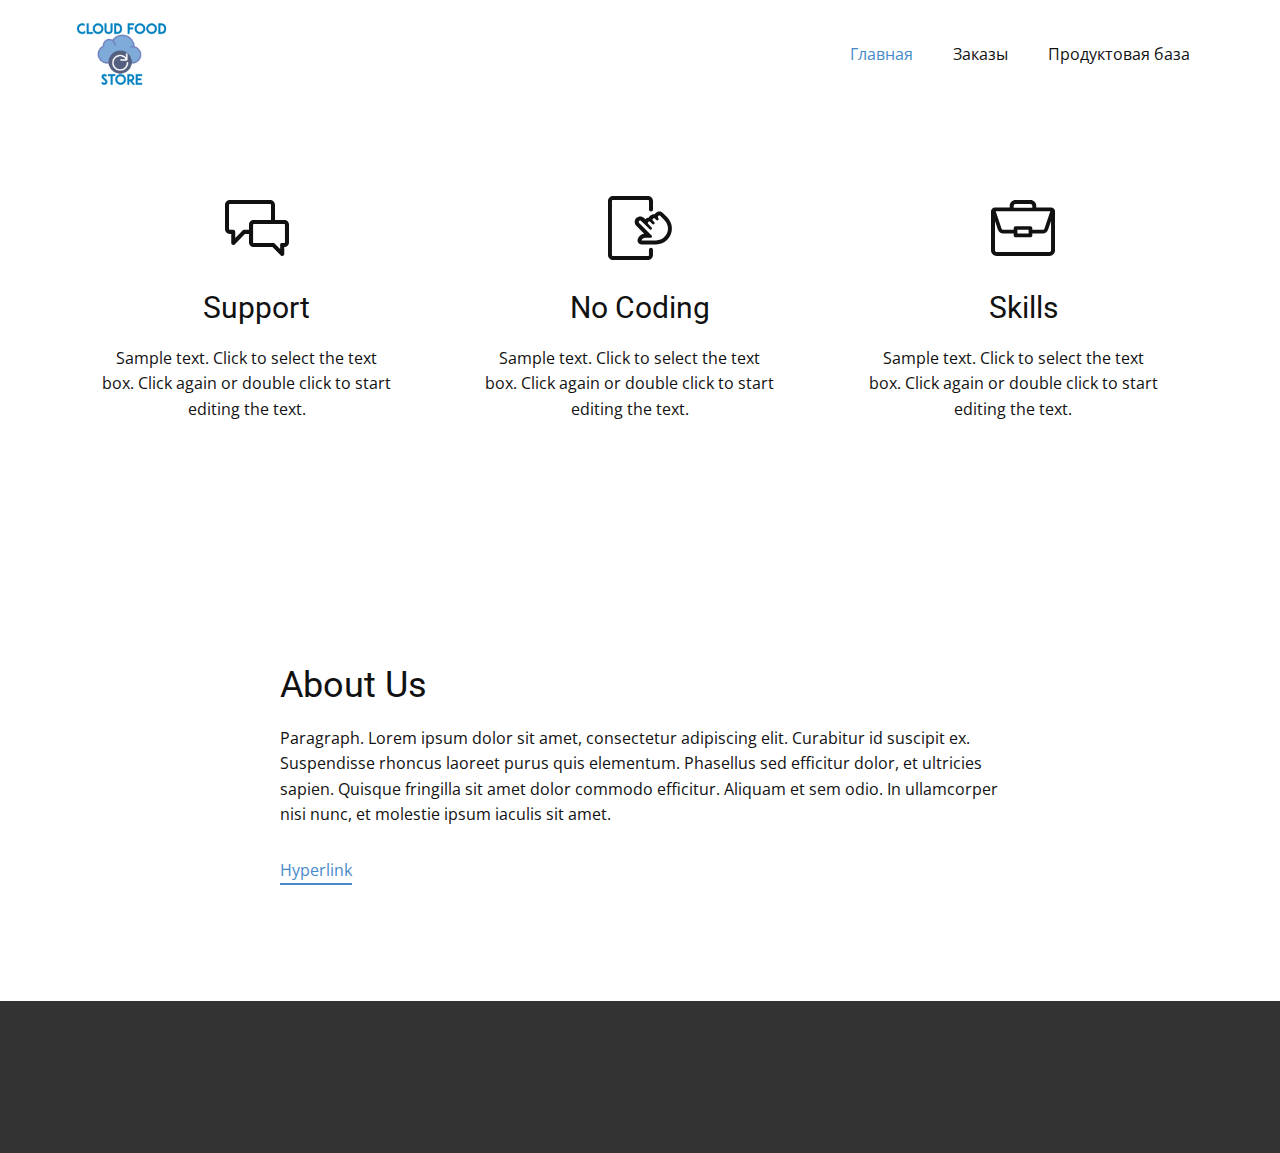
<file: src/main/resources/static/site/index.html>
<!DOCTYPE html>
<html style="font-size: 16px;">
  <head>
    <meta name="viewport" content="width=device-width, initial-scale=1.0">
    <meta charset="utf-8">
    <meta name="keywords" content="About Us">
    <meta name="description" content="">
    <meta name="page_type" content="np-template-header-footer-from-plugin">
    <title>Главная</title>
    <link rel="stylesheet" href="../nicepage.css" media="screen">
<link rel="stylesheet" href="../main.css" media="screen">
    <script class="u-script" type="text/javascript" src="jquery.js" defer=""></script>
    <script class="u-script" type="text/javascript" src="nicepage.js" defer=""></script>
    <meta name="generator" content="Nicepage 4.2.6, nicepage.com">
    <link id="u-theme-google-font" rel="stylesheet" href="https://fonts.googleapis.com/css?family=Roboto:100,100i,300,300i,400,400i,500,500i,700,700i,900,900i|Open+Sans:300,300i,400,400i,600,600i,700,700i,800,800i">
    
    
    
    <script type="application/ld+json">{
		"@context": "http://schema.org",
		"@type": "Organization",
		"name": "",
		"logo": "images/logo.png"
}</script>
    <meta name="theme-color" content="#478ac9">
    <meta property="og:title" content="Главная">
    <meta property="og:type" content="website">
  </head>
  <body data-home-page="Главная.html" data-home-page-title="Главная" class="u-body"><header class="u-clearfix u-header u-header" id="sec-428c"><div class="u-clearfix u-sheet u-sheet-1">
        <a href="https://nicepage.com" class="u-image u-logo u-image-1" data-image-width="300" data-image-height="187">
          <img src="../images/logo.png" class="u-logo-image u-logo-image-1">
        </a>
        <nav class="u-menu u-menu-dropdown u-offcanvas u-menu-1">
          <div class="menu-collapse" style="font-size: 1rem; letter-spacing: 0px;">
            <a class="u-button-style u-custom-left-right-menu-spacing u-custom-padding-bottom u-custom-top-bottom-menu-spacing u-nav-link u-text-active-palette-1-base u-text-hover-palette-2-base" href="#">
              <svg viewBox="0 0 24 24"><use xmlns:xlink="http://www.w3.org/1999/xlink" xlink:href="#menu-hamburger"></use></svg>
              <svg version="1.1" xmlns="http://www.w3.org/2000/svg" xmlns:xlink="http://www.w3.org/1999/xlink"><defs><symbol id="menu-hamburger" viewBox="0 0 16 16" style="width: 16px; height: 16px;"><rect y="1" width="16" height="2"></rect><rect y="7" width="16" height="2"></rect><rect y="13" width="16" height="2"></rect>
</symbol>
</defs></svg>
            </a>
          </div>
          <div class="u-custom-menu u-nav-container">
            <ul class="u-nav u-unstyled u-nav-1"><li class="u-nav-item"><a class="u-button-style u-nav-link u-text-active-palette-1-base u-text-hover-palette-2-base" href="/" style="padding: 10px 20px;">Главная</a>
</li><li class="u-nav-item"><a class="u-button-style u-nav-link u-text-active-palette-1-base u-text-hover-palette-2-base" href="/orders" style="padding: 10px 20px;">Заказы</a>
</li><li class="u-nav-item"><a class="u-button-style u-nav-link u-text-active-palette-1-base u-text-hover-palette-2-base" href="/products" style="padding: 10px 20px;">Продуктовая база</a>
</li></ul>
          </div>
          <div class="u-custom-menu u-nav-container-collapse">
            <div class="u-black u-container-style u-inner-container-layout u-opacity u-opacity-95 u-sidenav">
              <div class="u-inner-container-layout u-sidenav-overflow">
                <div class="u-menu-close"></div>
                <ul class="u-align-center u-nav u-popupmenu-items u-unstyled u-nav-2"><li class="u-nav-item"><a class="u-button-style u-nav-link" href="/" style="padding: 10px 20px;">Главная</a>
</li><li class="u-nav-item"><a class="u-button-style u-nav-link" href="/orders" style="padding: 10px 20px;">Заказы</a>
</li><li class="u-nav-item"><a class="u-button-style u-nav-link" href="/products" style="padding: 10px 20px;">Продуктовая база</a>
</li></ul>
              </div>
            </div>
            <div class="u-black u-menu-overlay u-opacity u-opacity-70"></div>
          </div>
        </nav>
      </div></header>
    <section class="u-align-center u-clearfix u-section-1" id="sec-25ea">
      <div class="u-clearfix u-sheet u-valign-middle u-sheet-1">
        <div class="u-expanded-width u-list u-list-1">
          <div class="u-repeater u-repeater-1">
            <div class="u-align-center u-container-style u-list-item u-repeater-item">
              <div class="u-container-layout u-similar-container u-valign-top u-container-layout-1"><span class="u-icon u-icon-circle u-icon-1"><svg class="u-svg-link" preserveAspectRatio="xMidYMin slice" viewBox="0 0 128 128" style=""><use xmlns:xlink="http://www.w3.org/1999/xlink" xlink:href="#svg-8998"></use></svg><svg xmlns="http://www.w3.org/2000/svg" xmlns:xlink="http://www.w3.org/1999/xlink" version="1.1" xml:space="preserve" class="u-svg-content" viewBox="0 0 128 128" id="svg-8998"><path d="m118.6 47.8h-61.2c-5.2 0-9.4 4.2-9.4 9.3v35.7c0 5.1 4.2 9.3 9.4 9.3h37.5l16.8 16.8c2.5 2.5 6.8 0.7 6.8-2.8v-10-3.9h0.1c5.2 0 9.4-4.2 9.4-9.3v-35.8c0-5.1-4.2-9.3-9.4-9.3zm1.2 45c0 0.7-0.5 1.2-1.2 1.2h-5.2c-1.6 0-2.9 1.2-3.1 2.8v9.2l-11.2-11.2c-0.5-0.5-1.3-0.8-2-0.8h-39.7c-0.7 0-1.2-0.5-1.2-1.2v-35.7c0-0.7 0.5-1.2 1.2-1.2h61.3c0.7 0 1.2 0.5 1.2 1.2v35.7z"></path><path d="m38.1 67.7c-1 0-2 0.4-2.7 1-0.1 0-0.1 0.1-0.2 0.2l-14.7 15.1v-12.5c-0.2-2.1-1.9-3.8-4-3.8h-6.9c-0.9 0-1.6-0.7-1.6-1.6v-48.3c0-0.9 0.7-1.6 1.6-1.6h80.8c0.9 0 1.6 0.7 1.6 1.6v30.1h8v-30.1c0-5.4-4.3-9.8-9.6-9.8h-80.8c-5.3 0-9.6 4.4-9.6 9.8v48.3c0 5.4 4.3 9.8 9.6 9.8h2.9v8.1 10c0 3.6 4.4 5.3 6.9 2.8l6.8-7 13.6-13.9h8.2v-8.2h-9.9z"></path></svg></span>
                <h3 class="u-text u-text-1">Support</h3>
                <p class="u-text u-text-2">Sample text. Click to select the text box. Click again or double click to start editing the text.</p>
              </div>
            </div>
            <div class="u-align-center u-container-style u-list-item u-repeater-item">
              <div class="u-container-layout u-similar-container u-valign-top u-container-layout-2"><span class="u-icon u-icon-circle u-icon-2"><svg class="u-svg-link" preserveAspectRatio="xMidYMin slice" viewBox="0 0 128 128" style=""><use xmlns:xlink="http://www.w3.org/1999/xlink" xlink:href="#svg-79f6"></use></svg><svg xmlns="http://www.w3.org/2000/svg" xmlns:xlink="http://www.w3.org/1999/xlink" version="1.1" xml:space="preserve" class="u-svg-content" viewBox="0 0 128 128" id="svg-79f6"><path d="m102.7 39.2c0.8 0 1.5 0.3 2.1 0.9l7.8 7.8c4.8 4.8 7.7 11.5 7.4 18.3-0.6 12.6-11 22.6-23.7 22.6h-29c-0.1 0-0.1-0.1-0.1-0.2 1.1-3 4.1-5.2 7.5-5.2h10.5c0.9 0 1.8-0.4 2.3-1.1 0.8-1.1 0.7-2.6-0.3-3.5l-24.9-24.8c-0.6-0.6-0.9-1.3-0.9-2.1s0.3-1.5 0.9-2.1 1.3-0.8 2.1-0.8 1.5 0.3 2.1 0.8l16.9 16.9c0.5 0.5 1.2 0.8 1.9 0.8s1.4-0.3 1.9-0.8 0.8-1.2 0.8-1.9-0.3-1.4-0.8-1.9l-6.7-6.7c-0.6-0.6-0.9-1.3-0.9-2.1s0.3-1.5 0.9-2.1 1.3-0.8 2.1-0.8 1.5 0.3 2.1 0.8l4 4c0.5 0.5 1.2 0.8 1.9 0.8s1.4-0.3 1.9-0.8 0.8-1.2 0.8-1.9-0.3-1.4-0.8-1.9l-2.7-2.7c-0.5-0.5-0.8-1.2-0.8-2s0.3-1.5 0.9-2.1 1.3-0.9 2.1-0.9 1.5 0.3 2.1 0.9l2.7 2.7c0.5 0.5 1.2 0.8 1.9 0.8s1.4-0.3 1.9-0.8 0.8-1.2 0.8-1.9-0.2-1.3-0.7-1.8c-0.8-0.9-1.2-2.1-0.8-3.3 0.5-1.3 1.6-1.9 2.8-1.9m0-8c-2.9 0-5.7 1.1-7.8 3.2-0.7 0.7-1.2 1.4-1.7 2.1 0 0-0.1 0.1-0.1 0-0.4 0-0.8-0.1-1.1-0.1-2.9 0-5.7 1.1-7.8 3.2-1 1-1.8 2.2-2.3 3.4 0 0 0 0.1-0.1 0.1-2.6 0.2-5.1 1.3-6.9 3.2l-0.2 0.2-2.5-2.5c-2-2-4.9-3.2-7.8-3.2s-5.7 1.1-7.8 3.2-3.2 4.9-3.2 7.8c0 3 1.2 5.7 3.2 7.8l15.8 15.8c0.1 0.1 0 0.2-0.1 0.2-5.8 0.8-10.8 4.8-12.8 10.5-1.9 5.2 2 10.7 7.5 10.7h29.1c8.5 0 16.4-3.3 22.4-9.3 6.1-6.1 9.4-14.3 9.3-23-0.1-8.4-3.8-16.4-9.8-22.4l-7.8-7.8c-1.8-2-4.6-3.1-7.5-3.1z"></path><path d="m82.1 118c0 1.1-0.9 2-2 2h-70.2c-1.1 0-2-0.9-2-2v-108c0-1.1 0.9-2 2-2h70.1c1.1 0 2 0.9 2 2v16.9c0 2.2 1.8 4 4 4s4-1.8 4-4v-16.9c0-5.5-4.5-10-9.9-10h-70.2c-5.4 0-9.9 4.5-9.9 10v108c0 5.5 4.5 10 9.9 10h70.1c5.5 0 9.9-4.5 9.9-10v-10.6c0-2.2-1.8-4-4-4s-4 1.8-4 4v10.6z"></path></svg></span>
                <h3 class="u-text u-text-3">No Coding</h3>
                <p class="u-text u-text-4">Sample text. Click to select the text box. Click again or double click to start editing the text.</p>
              </div>
            </div>
            <div class="u-align-center u-container-style u-list-item u-repeater-item">
              <div class="u-container-layout u-similar-container u-valign-top u-container-layout-3"><span class="u-icon u-icon-circle u-icon-3"><svg class="u-svg-link" preserveAspectRatio="xMidYMin slice" viewBox="0 0 128 128" style=""><use xmlns:xlink="http://www.w3.org/1999/xlink" xlink:href="#svg-b0e6"></use></svg><svg xmlns="http://www.w3.org/2000/svg" xmlns:xlink="http://www.w3.org/1999/xlink" version="1.1" xml:space="preserve" class="u-svg-content" viewBox="0 0 128 128" id="svg-b0e6"><path d="m78.9 15.9c2.1 0 3.7 1.7 3.7 3.7v3.7h-37.2v-3.7c0-2 1.7-3.7 3.7-3.7h29.8m39.7 14.8-11.6 34.5c-0.5 1.5-1.9 2.5-3.5 2.5h-20.9v-3.7c0-2-1.7-3.7-3.7-3.7h-29.8c-2.1 0-3.7 1.7-3.7 3.7v3.7h-20.9c-1.6 0-3-1-3.5-2.5l-11.6-34.5h109.2m1.5 19.1v58.6c0 2-1.7 3.7-3.7 3.7h-104.7c-2.1 0-3.7-1.7-3.7-3.7v-58.6l5.9 17.7c1.5 4.5 5.8 7.6 10.6 7.6h20.9v3.7c0 2 1.7 3.7 3.7 3.7h29.8c2.1 0 3.7-1.7 3.7-3.7v-3.7h20.9c4.8 0 9.1-3 10.6-7.6l6-17.7m-44.9 17.9v7.4h-22.4v-7.4h22.4m15.3-44.9v-3.2c0-6.4-5.2-11.6-11.6-11.6h-29.8c-6.4 0-11.7 5.2-11.7 11.6v3.2h-29.5c-4.4 0-7.9 3.5-7.9 7.9v77.7c0 6.4 5.2 11.6 11.7 11.6h104.7c6.4 0 11.7-5.2 11.7-11.6v-77.7c0-4.4-3.6-7.9-7.9-7.9h-29.7z"></path></svg></span>
                <h3 class="u-text u-text-5">Skills</h3>
                <p class="u-text u-text-6">Sample text. Click to select the text box. Click again or double click to start editing the text.</p>
              </div>
            </div>
          </div>
        </div>
      </div>
    </section>
    <section class="u-align-center u-clearfix u-section-2" id="sec-0d47">
      <div class="u-clearfix u-sheet u-valign-middle u-sheet-1">
        <div class="u-container-style u-group u-group-1">
          <div class="u-container-layout u-valign-middle u-container-layout-1">
            <h2 class="u-text u-text-default u-text-1">About Us</h2>
            <p class="u-text u-text-2">Paragraph. Lorem ipsum dolor sit amet, consectetur adipiscing elit. Curabitur id suscipit ex. Suspendisse rhoncus laoreet purus quis elementum. Phasellus sed efficitur dolor, et ultricies sapien. Quisque fringilla sit amet dolor commodo efficitur. Aliquam et sem odio. In ullamcorper nisi nunc, et molestie ipsum iaculis sit amet.</p>
            <a href="" class="u-active-none u-border-2 u-border-palette-1-base u-btn u-btn-rectangle u-button-style u-hover-none u-none u-btn-1">Hyperlink</a>
          </div>
        </div>
      </div>
    </section>
    
    
    <footer class="u-align-center u-clearfix u-footer u-grey-80 u-footer" id="sec-bed1"><div class="u-align-left u-clearfix u-sheet u-sheet-1"></div></footer>
    <section class="u-backlink u-clearfix u-grey-80">
    </section>
  </body>
</html>
</file>
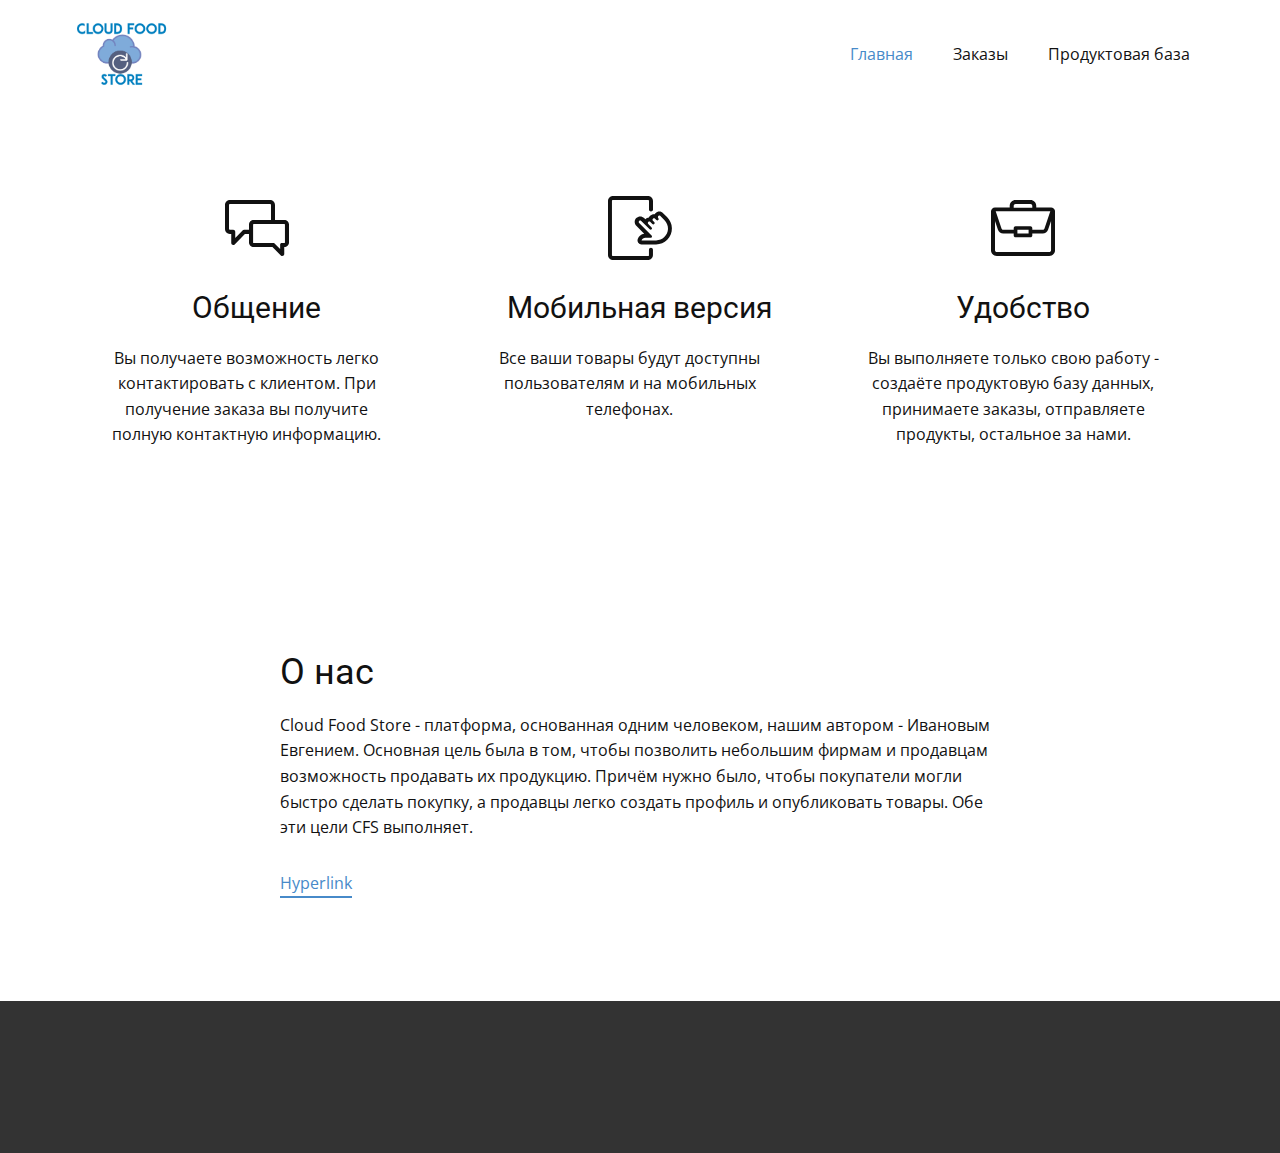
<file: src/main/resources/static/site/main.html>
<!DOCTYPE html>
<html style="font-size: 16px;">
  <head>
    <meta name="viewport" content="width=device-width, initial-scale=1.0">
    <meta charset="utf-8">
    <meta name="keywords" content="About Us">
    <meta name="description" content="">
    <meta name="page_type" content="np-template-header-footer-from-plugin">
    <title>Главная</title>
    <link rel="stylesheet" href="../nicepage.css" media="screen">
<link rel="stylesheet" href="../main.css" media="screen">
    <script class="u-script" type="text/javascript" src="jquery.js" defer=""></script>
    <script class="u-script" type="text/javascript" src="nicepage.js" defer=""></script>
    <meta name="generator" content="Nicepage 4.2.6, nicepage.com">
    <link id="u-theme-google-font" rel="stylesheet" href="https://fonts.googleapis.com/css?family=Roboto:100,100i,300,300i,400,400i,500,500i,700,700i,900,900i|Open+Sans:300,300i,400,400i,600,600i,700,700i,800,800i">
    
    <script type="application/ld+json">{
		"@context": "http://schema.org",
		"@type": "Organization",
		"name": "",
		"logo": "images/logo.png"
}</script>
    <meta name="theme-color" content="#478ac9">
    <meta property="og:title" content="Главная">
    <meta property="og:type" content="website">
  </head>
  <body class="u-body"><header class="u-clearfix u-header u-header" id="sec-428c"><div class="u-clearfix u-sheet u-sheet-1">
        <a href="https://nicepage.com" class="u-image u-logo u-image-1" data-image-width="300" data-image-height="187">
          <img src="../images/logo.png" class="u-logo-image u-logo-image-1">
        </a>
        <nav class="u-menu u-menu-dropdown u-offcanvas u-menu-1">
          <div class="menu-collapse" style="font-size: 1rem; letter-spacing: 0px;">
            <a class="u-button-style u-custom-left-right-menu-spacing u-custom-padding-bottom u-custom-top-bottom-menu-spacing u-nav-link u-text-active-palette-1-base u-text-hover-palette-2-base" href="#">
              <svg viewBox="0 0 24 24"><use xmlns:xlink="http://www.w3.org/1999/xlink" xlink:href="#menu-hamburger"></use></svg>
              <svg version="1.1" xmlns="http://www.w3.org/2000/svg" xmlns:xlink="http://www.w3.org/1999/xlink"><defs><symbol id="menu-hamburger" viewBox="0 0 16 16" style="width: 16px; height: 16px;"><rect y="1" width="16" height="2"></rect><rect y="7" width="16" height="2"></rect><rect y="13" width="16" height="2"></rect>
</symbol>
</defs></svg>
            </a>
          </div>
          <div class="u-custom-menu u-nav-container">
            <ul class="u-nav u-unstyled u-nav-1"><li class="u-nav-item"><a class="u-button-style u-nav-link u-text-active-palette-1-base u-text-hover-palette-2-base" href="/" style="padding: 10px 20px;">Главная</a>
</li><li class="u-nav-item"><a class="u-button-style u-nav-link u-text-active-palette-1-base u-text-hover-palette-2-base" href="/orders" style="padding: 10px 20px;">Заказы</a>
</li><li class="u-nav-item"><a class="u-button-style u-nav-link u-text-active-palette-1-base u-text-hover-palette-2-base" href="/products" style="padding: 10px 20px;">Продуктовая база</a>
</li></ul>
          </div>
          <div class="u-custom-menu u-nav-container-collapse">
            <div class="u-black u-container-style u-inner-container-layout u-opacity u-opacity-95 u-sidenav">
              <div class="u-inner-container-layout u-sidenav-overflow">
                <div class="u-menu-close"></div>
                <ul class="u-align-center u-nav u-popupmenu-items u-unstyled u-nav-2"><li class="u-nav-item"><a class="u-button-style u-nav-link" href="/" style="padding: 10px 20px;">Главная</a>
</li><li class="u-nav-item"><a class="u-button-style u-nav-link" href="/orders" style="padding: 10px 20px;">Заказы</a>
</li><li class="u-nav-item"><a class="u-button-style u-nav-link" href="/products" style="padding: 10px 20px;">Продуктовая база</a>
</li></ul>
              </div>
            </div>
            <div class="u-black u-menu-overlay u-opacity u-opacity-70"></div>
          </div>
        </nav>
      </div></header>
    <section class="u-align-center u-clearfix u-section-1" id="sec-25ea">
      <div class="u-clearfix u-sheet u-valign-middle u-sheet-1">
        <div class="u-expanded-width u-list u-list-1">
          <div class="u-repeater u-repeater-1">
            <div class="u-align-center u-container-style u-list-item u-repeater-item">
              <div class="u-container-layout u-similar-container u-valign-top u-container-layout-1"><span class="u-icon u-icon-circle u-icon-1"><svg class="u-svg-link" preserveAspectRatio="xMidYMin slice" viewBox="0 0 128 128" style=""><use xmlns:xlink="http://www.w3.org/1999/xlink" xlink:href="#svg-8998"></use></svg><svg xmlns="http://www.w3.org/2000/svg" xmlns:xlink="http://www.w3.org/1999/xlink" version="1.1" xml:space="preserve" class="u-svg-content" viewBox="0 0 128 128" id="svg-8998"><path d="m118.6 47.8h-61.2c-5.2 0-9.4 4.2-9.4 9.3v35.7c0 5.1 4.2 9.3 9.4 9.3h37.5l16.8 16.8c2.5 2.5 6.8 0.7 6.8-2.8v-10-3.9h0.1c5.2 0 9.4-4.2 9.4-9.3v-35.8c0-5.1-4.2-9.3-9.4-9.3zm1.2 45c0 0.7-0.5 1.2-1.2 1.2h-5.2c-1.6 0-2.9 1.2-3.1 2.8v9.2l-11.2-11.2c-0.5-0.5-1.3-0.8-2-0.8h-39.7c-0.7 0-1.2-0.5-1.2-1.2v-35.7c0-0.7 0.5-1.2 1.2-1.2h61.3c0.7 0 1.2 0.5 1.2 1.2v35.7z"></path><path d="m38.1 67.7c-1 0-2 0.4-2.7 1-0.1 0-0.1 0.1-0.2 0.2l-14.7 15.1v-12.5c-0.2-2.1-1.9-3.8-4-3.8h-6.9c-0.9 0-1.6-0.7-1.6-1.6v-48.3c0-0.9 0.7-1.6 1.6-1.6h80.8c0.9 0 1.6 0.7 1.6 1.6v30.1h8v-30.1c0-5.4-4.3-9.8-9.6-9.8h-80.8c-5.3 0-9.6 4.4-9.6 9.8v48.3c0 5.4 4.3 9.8 9.6 9.8h2.9v8.1 10c0 3.6 4.4 5.3 6.9 2.8l6.8-7 13.6-13.9h8.2v-8.2h-9.9z"></path></svg></span>
                <h3 class="u-text u-text-1">Общение</h3>
                <p class="u-text u-text-2">Вы получаете возможность легко контактировать с клиентом. При получение заказа вы получите полную контактную информацию.</p>
              </div>
            </div>
            <div class="u-align-center u-container-style u-list-item u-repeater-item">
              <div class="u-container-layout u-similar-container u-valign-top u-container-layout-2"><span class="u-icon u-icon-circle u-icon-2"><svg class="u-svg-link" preserveAspectRatio="xMidYMin slice" viewBox="0 0 128 128" style=""><use xmlns:xlink="http://www.w3.org/1999/xlink" xlink:href="#svg-79f6"></use></svg><svg xmlns="http://www.w3.org/2000/svg" xmlns:xlink="http://www.w3.org/1999/xlink" version="1.1" xml:space="preserve" class="u-svg-content" viewBox="0 0 128 128" id="svg-79f6"><path d="m102.7 39.2c0.8 0 1.5 0.3 2.1 0.9l7.8 7.8c4.8 4.8 7.7 11.5 7.4 18.3-0.6 12.6-11 22.6-23.7 22.6h-29c-0.1 0-0.1-0.1-0.1-0.2 1.1-3 4.1-5.2 7.5-5.2h10.5c0.9 0 1.8-0.4 2.3-1.1 0.8-1.1 0.7-2.6-0.3-3.5l-24.9-24.8c-0.6-0.6-0.9-1.3-0.9-2.1s0.3-1.5 0.9-2.1 1.3-0.8 2.1-0.8 1.5 0.3 2.1 0.8l16.9 16.9c0.5 0.5 1.2 0.8 1.9 0.8s1.4-0.3 1.9-0.8 0.8-1.2 0.8-1.9-0.3-1.4-0.8-1.9l-6.7-6.7c-0.6-0.6-0.9-1.3-0.9-2.1s0.3-1.5 0.9-2.1 1.3-0.8 2.1-0.8 1.5 0.3 2.1 0.8l4 4c0.5 0.5 1.2 0.8 1.9 0.8s1.4-0.3 1.9-0.8 0.8-1.2 0.8-1.9-0.3-1.4-0.8-1.9l-2.7-2.7c-0.5-0.5-0.8-1.2-0.8-2s0.3-1.5 0.9-2.1 1.3-0.9 2.1-0.9 1.5 0.3 2.1 0.9l2.7 2.7c0.5 0.5 1.2 0.8 1.9 0.8s1.4-0.3 1.9-0.8 0.8-1.2 0.8-1.9-0.2-1.3-0.7-1.8c-0.8-0.9-1.2-2.1-0.8-3.3 0.5-1.3 1.6-1.9 2.8-1.9m0-8c-2.9 0-5.7 1.1-7.8 3.2-0.7 0.7-1.2 1.4-1.7 2.1 0 0-0.1 0.1-0.1 0-0.4 0-0.8-0.1-1.1-0.1-2.9 0-5.7 1.1-7.8 3.2-1 1-1.8 2.2-2.3 3.4 0 0 0 0.1-0.1 0.1-2.6 0.2-5.1 1.3-6.9 3.2l-0.2 0.2-2.5-2.5c-2-2-4.9-3.2-7.8-3.2s-5.7 1.1-7.8 3.2-3.2 4.9-3.2 7.8c0 3 1.2 5.7 3.2 7.8l15.8 15.8c0.1 0.1 0 0.2-0.1 0.2-5.8 0.8-10.8 4.8-12.8 10.5-1.9 5.2 2 10.7 7.5 10.7h29.1c8.5 0 16.4-3.3 22.4-9.3 6.1-6.1 9.4-14.3 9.3-23-0.1-8.4-3.8-16.4-9.8-22.4l-7.8-7.8c-1.8-2-4.6-3.1-7.5-3.1z"></path><path d="m82.1 118c0 1.1-0.9 2-2 2h-70.2c-1.1 0-2-0.9-2-2v-108c0-1.1 0.9-2 2-2h70.1c1.1 0 2 0.9 2 2v16.9c0 2.2 1.8 4 4 4s4-1.8 4-4v-16.9c0-5.5-4.5-10-9.9-10h-70.2c-5.4 0-9.9 4.5-9.9 10v108c0 5.5 4.5 10 9.9 10h70.1c5.5 0 9.9-4.5 9.9-10v-10.6c0-2.2-1.8-4-4-4s-4 1.8-4 4v10.6z"></path></svg></span>
                <h3 class="u-text u-text-3">Мобильная версия</h3>
                <p class="u-text u-text-4">Все ваши товары будут доступны пользователям и на мобильных телефонах.</p>
              </div>
            </div>
            <div class="u-align-center u-container-style u-list-item u-repeater-item">
              <div class="u-container-layout u-similar-container u-valign-top u-container-layout-3"><span class="u-icon u-icon-circle u-icon-3"><svg class="u-svg-link" preserveAspectRatio="xMidYMin slice" viewBox="0 0 128 128" style=""><use xmlns:xlink="http://www.w3.org/1999/xlink" xlink:href="#svg-b0e6"></use></svg><svg xmlns="http://www.w3.org/2000/svg" xmlns:xlink="http://www.w3.org/1999/xlink" version="1.1" xml:space="preserve" class="u-svg-content" viewBox="0 0 128 128" id="svg-b0e6"><path d="m78.9 15.9c2.1 0 3.7 1.7 3.7 3.7v3.7h-37.2v-3.7c0-2 1.7-3.7 3.7-3.7h29.8m39.7 14.8-11.6 34.5c-0.5 1.5-1.9 2.5-3.5 2.5h-20.9v-3.7c0-2-1.7-3.7-3.7-3.7h-29.8c-2.1 0-3.7 1.7-3.7 3.7v3.7h-20.9c-1.6 0-3-1-3.5-2.5l-11.6-34.5h109.2m1.5 19.1v58.6c0 2-1.7 3.7-3.7 3.7h-104.7c-2.1 0-3.7-1.7-3.7-3.7v-58.6l5.9 17.7c1.5 4.5 5.8 7.6 10.6 7.6h20.9v3.7c0 2 1.7 3.7 3.7 3.7h29.8c2.1 0 3.7-1.7 3.7-3.7v-3.7h20.9c4.8 0 9.1-3 10.6-7.6l6-17.7m-44.9 17.9v7.4h-22.4v-7.4h22.4m15.3-44.9v-3.2c0-6.4-5.2-11.6-11.6-11.6h-29.8c-6.4 0-11.7 5.2-11.7 11.6v3.2h-29.5c-4.4 0-7.9 3.5-7.9 7.9v77.7c0 6.4 5.2 11.6 11.7 11.6h104.7c6.4 0 11.7-5.2 11.7-11.6v-77.7c0-4.4-3.6-7.9-7.9-7.9h-29.7z"></path></svg></span>
                <h3 class="u-text u-text-5">Удобство</h3>
                <p class="u-text u-text-6">Вы выполняете только свою работу - создаёте продуктовую базу данных, принимаете заказы, отправляете продукты, остальное за нами.</p>
              </div>
            </div>
          </div>
        </div>
      </div>
    </section>
    <section class="u-align-center u-clearfix u-section-2" id="sec-0d47">
      <div class="u-clearfix u-sheet u-valign-middle u-sheet-1">
        <div class="u-container-style u-group u-group-1">
          <div class="u-container-layout u-valign-middle u-container-layout-1">
            <h2 class="u-text u-text-default u-text-1">О нас</h2>
            <p class="u-text u-text-2">Cloud Food Store - платформа, основанная одним человеком, нашим автором - Ивановым Евгением. Основная цель была в том, чтобы позволить небольшим фирмам и продавцам возможность продавать их продукцию. Причём нужно было, чтобы покупатели могли быстро сделать покупку, а продавцы легко создать профиль и опубликовать товары. Обе эти цели CFS выполняет.</p>
            <a href="" class="u-active-none u-border-2 u-border-palette-1-base u-btn u-btn-rectangle u-button-style u-hover-none u-none u-btn-1">Hyperlink</a>
          </div>
        </div>
      </div>
    </section>
    
    
    <footer class="u-align-center u-clearfix u-footer u-grey-80 u-footer" id="sec-bed1"><div class="u-align-left u-clearfix u-sheet u-sheet-1"></div></footer>
    <section class="u-backlink u-clearfix u-grey-80">
    </section>
  </body>
</html>
</file>
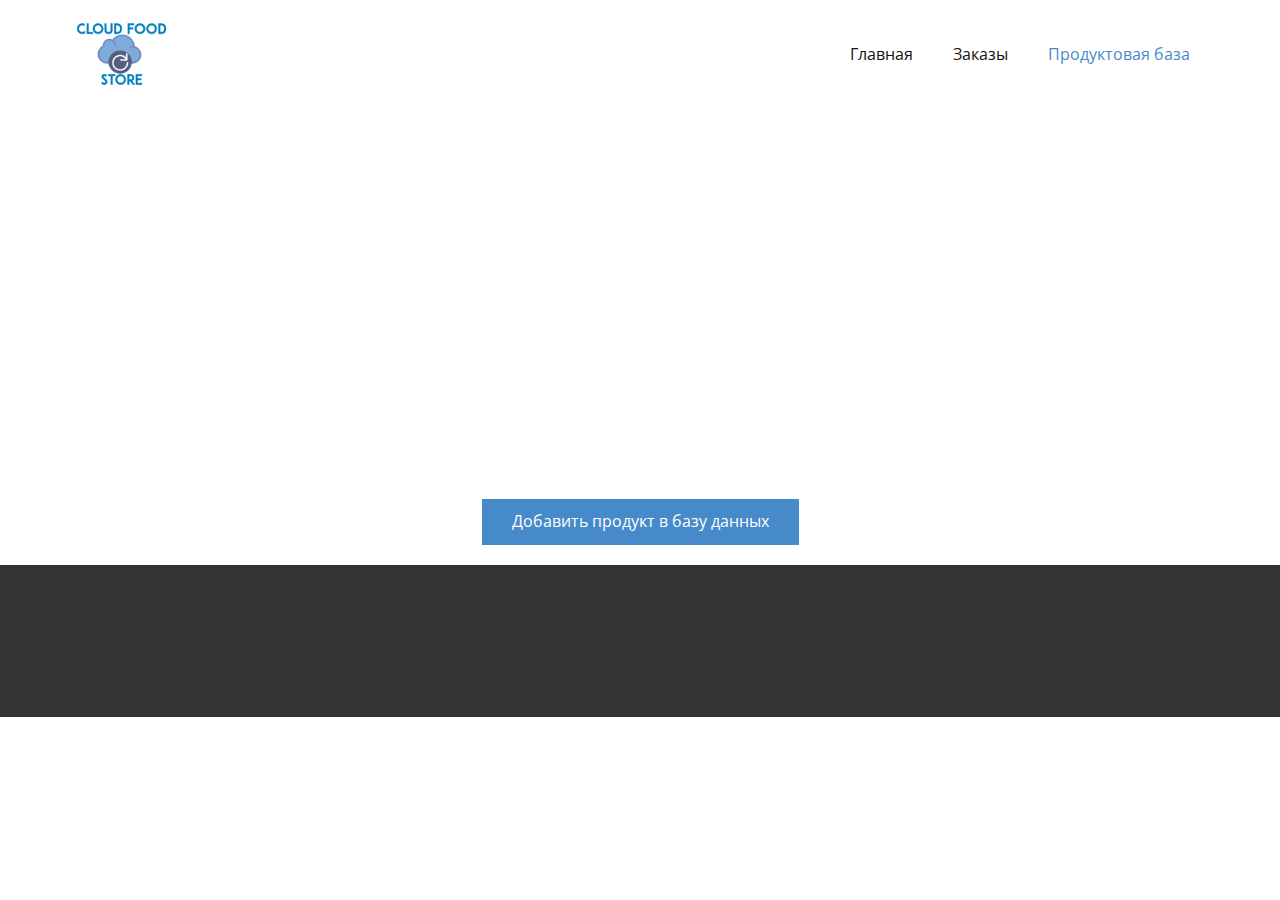
<file: src/main/resources/static/site/products.html>
<!DOCTYPE html>
<html style="font-size: 16px;">
  <head>
    <meta name="viewport" content="width=device-width, initial-scale=1.0">
    <meta charset="utf-8">
    <meta name="keywords" content="">
    <meta name="description" content="">
    <meta name="page_type" content="np-template-header-footer-from-plugin">
    <title>Продуктовая база</title>
    <link rel="stylesheet" href="../nicepage.css" media="screen">
<link rel="stylesheet" href="../products.css" media="screen">
    <script class="u-script" type="text/javascript" src="jquery.js" defer=""></script>
    <script class="u-script" type="text/javascript" src="nicepage.js" defer=""></script>
    <meta name="generator" content="Nicepage 4.2.6, nicepage.com">
    <link id="u-theme-google-font" rel="stylesheet" href="https://fonts.googleapis.com/css?family=Roboto:100,100i,300,300i,400,400i,500,500i,700,700i,900,900i|Open+Sans:300,300i,400,400i,600,600i,700,700i,800,800i">
    
    
    <script type="application/ld+json">{
		"@context": "http://schema.org",
		"@type": "Organization",
		"name": "",
		"logo": "images/logo.png"
}</script>
    <meta name="theme-color" content="#478ac9">
    <meta property="og:title" content="Продуктовая база">
    <meta property="og:type" content="website">
  </head>
  <body onload="login()" class="u-body"><header class="u-clearfix u-header u-header" id="sec-428c"><div class="u-clearfix u-sheet u-sheet-1">
        <a href="https://nicepage.com" class="u-image u-logo u-image-1" data-image-width="300" data-image-height="187">
          <img src="../images/logo.png" class="u-logo-image u-logo-image-1">
        </a>
        <nav class="u-menu u-menu-dropdown u-offcanvas u-menu-1">
          <div class="menu-collapse" style="font-size: 1rem; letter-spacing: 0px;">
            <a class="u-button-style u-custom-left-right-menu-spacing u-custom-padding-bottom u-custom-top-bottom-menu-spacing u-nav-link u-text-active-palette-1-base u-text-hover-palette-2-base" href="#">
              <svg viewBox="0 0 24 24"><use xmlns:xlink="http://www.w3.org/1999/xlink" xlink:href="#menu-hamburger"></use></svg>
              <svg version="1.1" xmlns="http://www.w3.org/2000/svg" xmlns:xlink="http://www.w3.org/1999/xlink"><defs><symbol id="menu-hamburger" viewBox="0 0 16 16" style="width: 16px; height: 16px;"><rect y="1" width="16" height="2"></rect><rect y="7" width="16" height="2"></rect><rect y="13" width="16" height="2"></rect>
</symbol>
</defs></svg>
            </a>
          </div>
          <div class="u-custom-menu u-nav-container">
            <ul class="u-nav u-unstyled u-nav-1"><li class="u-nav-item"><a class="u-button-style u-nav-link u-text-active-palette-1-base u-text-hover-palette-2-base" href="/" style="padding: 10px 20px;">Главная</a>
</li><li class="u-nav-item"><a class="u-button-style u-nav-link u-text-active-palette-1-base u-text-hover-palette-2-base" href="/orders" style="padding: 10px 20px;">Заказы</a>
</li><li class="u-nav-item"><a class="u-button-style u-nav-link u-text-active-palette-1-base u-text-hover-palette-2-base" href="/products" style="padding: 10px 20px;">Продуктовая база</a>
</li></ul>
          </div>
          <div class="u-custom-menu u-nav-container-collapse">
            <div class="u-black u-container-style u-inner-container-layout u-opacity u-opacity-95 u-sidenav">
              <div class="u-inner-container-layout u-sidenav-overflow">
                <div class="u-menu-close"></div>
                <ul class="u-align-center u-nav u-popupmenu-items u-unstyled u-nav-2"><li class="u-nav-item"><a class="u-button-style u-nav-link" href="/" style="padding: 10px 20px;">Главная</a>
</li><li class="u-nav-item"><a class="u-button-style u-nav-link" href="/orders" style="padding: 10px 20px;">Заказы</a>
</li><li class="u-nav-item"><a class="u-button-style u-nav-link" href="/products" style="padding: 10px 20px;">Продуктовая база</a>
</li></ul>
              </div>
            </div>
            <div class="u-black u-menu-overlay u-opacity u-opacity-70"></div>
          </div>
        </nav>
      </div></header>

  <script>
      var companyID;
      var indexOfNewProduct;
      var Email
      var Password
      var editIndex;

      async function login(){
          let it = document.cookie.split('; ');
          let email = '';
          let password = '';
          for(let i = 0; i < it.length; i++){
              let submass = it[i].split('=');
              if(submass[0] === 'passwordO') {
                  Password = submass[1];
              }
              if(submass[0] === 'emailO') {
                  Email = submass[1];
              }
          }

          if(Email !== '' && Password !== ''){
              find(Email, Password);
          }
          else{
              window.location.replace("/register");
          }
      }

      async function find(email, password) {
          var container = document.getElementById('table-to-insert');

          while (container.firstChild) {
              container.removeChild(container.firstChild);
          }

          let url = 'http://localhost:9191/api/profile';

          let response = await fetch(url, {
              method: 'GET',
              headers: {
                  Accept: "application/json; charset=utf-8",
                  'Content-type': 'application/json',
                  'email': email,
                  'password': password
              }
          });

          if (response.ok) {
              let json = await response.json();
              let result = JSON.stringify(json)
              let mass = JSON.parse(result);
              companyID = mass[0]["companyid"];
              for(let i = 0; i < result.length; i++){
                  if(mass[i] === undefined) break;
                  indexOfNewProduct = i;
                  addCode(mass[i]["Photo"], mass[i]["companyid"], mass[i]["count"], mass[i]["description"], mass[i]["name"], mass[i]["price"], mass[i]["productid"]);
              }
          } else {
              alert("Ошибка HTTP: " + response.status);
          }
      }


      function addCode(Photo, companyid, count, description, name, price, productid) {
          document.getElementById("table-to-insert").insertAdjacentHTML("beforeend", "" +
              "            <div id=\"container-" + productid + "\" class=\"u-container-style u-list-item u-repeater-item\">\n" +
              "              <div class=\"u-container-layout u-similar-container u-valign-top u-container-layout-1\">\n" +
              "<table onclick=\"editIndex = '" + productid + "'; callEdit('"+name+"', '"+price+"', '"+count+"', '"+description+"', '"+Photo+"');\" border=\"1px solid grey;\">" +
              "                <tr><td><img alt=\"\" class=\"u-image u-image-default u-image-1\" data-image-width=\"2000\" data-image-height=\"1333\" src=\"" + Photo + "\"></tr></td>\n" +
              "                <tr><td><h3 class=\"u-text u-text-default u-text-1\">" + name + "</h3></tr></td>\n" +
              "                <tr><td><p class=\"u-text u-text-2\">Количество: " + count + "</p></tr></td>\n" +
              "                <tr><td><p class=\"u-text u-text-2\">Описание: " + description + "</p></tr></td>\n" +
              "                <tr><td><p class=\"u-text u-text-3\">Цена: " + price + "</p></tr></td>\n" +
              "                <tr><td><p class=\"u-text u-text-3\">ID: " + productid + "</p></tr></td>\n" +
              "</table>" +
              "              </div>\n" +
              "            </div>");
      }
  </script>

  <style>
      #edit:target {
          display: block;
      }
      #edit {
          background: rgba(102, 102, 102, 0.68);
          width: 100%;
          height: 100%;
          position: fixed;
          top: 0;
          left: 0;
          display: none;
          z-index: 9999999999;
      }
      #zatemnenie:target {
          display: block;
      }
      #zatemnenie {
          background: rgba(102, 102, 102, 0.68);
          width: 100%;
          height: 100%;
          position: fixed;
          top: 0;
          left: 0;
          display: none;
          z-index: 9999999999;
      }
      window {
          position: absolute;
          top: 50%;
          left: 50%;
          width: 400px;
          border: 1px solid #cecece;
          padding: 50px;
          transform: translate(-50%,-50%);
          background-color: #fafafa;
      }
      div#main_text a.close_window {
          position: absolute;
          right: 10px;
          top: 4px;
          border: none;
      }
  </style>

    <section class="u-clearfix u-section-1" id="sec-6194">
      <div class="u-clearfix u-sheet u-sheet-1">
        <div class="u-expanded-width u-list u-list-1">
          <div id="table-to-insert" class="u-repeater u-repeater-1">


          </div>
        </div>
      </div>

        <script>
            var Gname;
            var Gprice;
            var Gcount;
            var Gdescription;
            var Gphoto;

            function callEdit(name, price, count, description, photo){
                document.getElementById('text-01').placeholder = "Название товара: " + name;
                document.getElementById('text-11').placeholder = "Цена: " + price;
                document.getElementById('text-21').placeholder = "Количество: " + count;
                document.getElementById('text-31').placeholder = "Описание: " + description;
                document.getElementById('text-41').placeholder = "Фото: " + photo;

                Gname = name;
                Gprice = price;
                Gcount = count;
                Gdescription = description;
                Gphoto = photo;
                location.hash ='edit';
            }
        </script>

        <div id="edit">
            <window>
                <button onclick="location.hash =''" type="button">x</button>
                <p align="center">Введите данные вашего товара</p>
                <form id="form-1" action="#" class="u-clearfix u-form-spacing-15 u-form-vertical u-inner-form" style="padding: 15px;" source="custom" name="form" onsubmit="return editProduct();">
                    <div class="u-form-group u-form-group-1">
                        <label id="text-l01" for="text-0" class="u-form-control-hidden u-label"></label>
                        <input type="text" placeholder="Название товара" id="text-01" name="text" class="u-border-1 u-border-grey-30 u-input u-input-rectangle">
                    </div>
                    <div class="u-form-group u-form-group-2">
                        <label id="text-l11" for="text-1" class="u-form-control-hidden u-label"></label>
                        <input type="number" placeholder="Цена" id="text-11" name="text-1" class="u-border-1 u-border-grey-30 u-input u-input-rectangle">
                    </div>
                    <div class="u-form-group u-form-group-3">
                        <label id="text-l21" for="text-2" class="u-form-control-hidden u-label"></label>
                        <input type="number" placeholder="Количество" id="text-21" name="text-2" class="u-border-1 u-border-grey-30 u-input u-input-rectangle">
                    </div>
                    <div class="u-form-group u-form-group-4">
                        <label id="text-l31" for="text-3" class="u-form-control-hidden u-label"></label>
                        <input type="text" placeholder="Описание" id="text-31" name="text-3" class="u-border-1 u-border-grey-30 u-input u-input-rectangle">
                    </div>
                    <div class="u-form-group u-form-group-4">
                        <label id="text-l41" for="text-4" class="u-form-control-hidden u-label"></label>
                        <input type="text" placeholder="Ссылка на фото" id="text-41" name="text-4" class="u-border-1 u-border-grey-30 u-input u-input-rectangle">
                    </div>
                    <div class="u-align-center u-form-group u-form-submit u-form-group-5">
                        <input type="submit" value='Изменить'>
                    </div>
                </form>
            </window>
        </div>

        <script>
            async function editProduct(){
                let name = Gname;
                let price = Gprice;
                let count = Gcount;
                let description = Gdescription;
                let photo = Gphoto;

                if(document.getElementById('text-01').value !== '') name = document.getElementById('text-01').value;
                if(document.getElementById('text-11').value !== '') price = document.getElementById('text-11').value;
                if(document.getElementById('text-21').value !== '') count = document.getElementById('text-21').value;
                if(document.getElementById('text-31').value !== '') description = document.getElementById('text-31').value;
                if(document.getElementById('text-41').value !== '') photo = document.getElementById('text-41').value;

                let url = 'http://localhost:9191/api/profile';
                let xhr = new XMLHttpRequest();
                xhr.open("PUT", url);
                xhr.setRequestHeader("Content-type", "application/json");
                xhr.setRequestHeader('email', Email);
                xhr.setRequestHeader('password', Password);
                let javaObj = {};
                javaObj.products = [{ "Photo": photo, "companyid": companyID,
                    "count": count, "description": description,
                    "name": name, "price": price,
                    "productid": editIndex }];

                let data = JSON.stringify(javaObj);
                xhr.send(data);

                var container = document.getElementById('container-' + editIndex);
                container.remove();

                addCode(photo, companyID, count, description, name, price, editIndex);
                indexOfNewProduct++;
                location.hash ='';
            }
        </script>

        <div id="zatemnenie">
            <window>
                <button onclick="location.hash =''" type="button">x</button>
                <p align="center">Введите данные вашего товара</p>
                <form id="form-0" action="#" class="u-clearfix u-form-spacing-15 u-form-vertical u-inner-form" style="padding: 15px;" source="custom" name="form" onsubmit="return addToDB()">
                    <div class="u-form-group u-form-group-1">
                        <label for="text-0" class="u-form-control-hidden u-label"></label>
                        <input type="text" placeholder="Название товара" id="text-0" name="text" class="u-border-1 u-border-grey-30 u-input u-input-rectangle" required>
                    </div>
                    <div class="u-form-group u-form-group-2">
                        <label for="text-1" class="u-form-control-hidden u-label"></label>
                        <input type="number" placeholder="Цена" id="text-1" name="text-1" class="u-border-1 u-border-grey-30 u-input u-input-rectangle" required>
                    </div>
                    <div class="u-form-group u-form-group-3">
                        <label for="text-2" class="u-form-control-hidden u-label"></label>
                        <input type="number" placeholder="Количество" id="text-2" name="text-2" class="u-border-1 u-border-grey-30 u-input u-input-rectangle" required>
                    </div>
                    <div class="u-form-group u-form-group-4">
                        <label for="text-3" class="u-form-control-hidden u-label"></label>
                        <input type="text" placeholder="Описание" id="text-3" name="text-3" class="u-border-1 u-border-grey-30 u-input u-input-rectangle"required>
                    </div>
                    <div class="u-form-group u-form-group-4">
                        <label for="text-4" class="u-form-control-hidden u-label"></label>
                        <input type="text" placeholder="Ссылка на фото" id="text-4" name="text-4" class="u-border-1 u-border-grey-30 u-input u-input-rectangle" required>
                    </div>
                    <div class="u-align-center u-form-group u-form-submit u-form-group-5">
                        <input type="submit" value='Добавить'>
                    </div>
                </form>
            </window>
        </div>

        <script>
            async function addToDB(){
                let name = document.getElementById('text-0').value;
                let price = document.getElementById('text-1').value;
                let count = document.getElementById('text-2').value;
                let description = document.getElementById('text-3').value;
                let photo = document.getElementById('text-4').value;

                let url = 'http://localhost:9191/api/profile';
                let xhr = new XMLHttpRequest();
                xhr.open("PUT", url);
                xhr.setRequestHeader("Content-type", "application/json");
                xhr.setRequestHeader('email', Email);
                xhr.setRequestHeader('password', Password);
                let javaObj = {};
                javaObj.products = [{ "Photo": photo, "companyid": companyID,
                    "count": count, "description": description,
                    "name": name, "price": price,
                    "productid": indexOfNewProduct + 1 }];

                let data = JSON.stringify(javaObj);
                xhr.send(data);
                addCode(photo, companyID, count, description, name, price, indexOfNewProduct + 1);
                indexOfNewProduct++;
                location.hash ='';
            }
        </script>

        <div class="u-align-center u-form-group u-form-submit">
            <a onclick="location.hash ='zatemnenie'" class="u-btn u-btn-submit u-button-style">Добавить продукт в базу данных</a>
        </div>
    </section>
    
    
    <footer class="u-align-center u-clearfix u-footer u-grey-80 u-footer" id="sec-bed1"><div class="u-align-left u-clearfix u-sheet u-sheet-1"></div></footer>
    <section class="u-backlink u-clearfix u-grey-80">
    </section>
  </body>
</html>
</file>
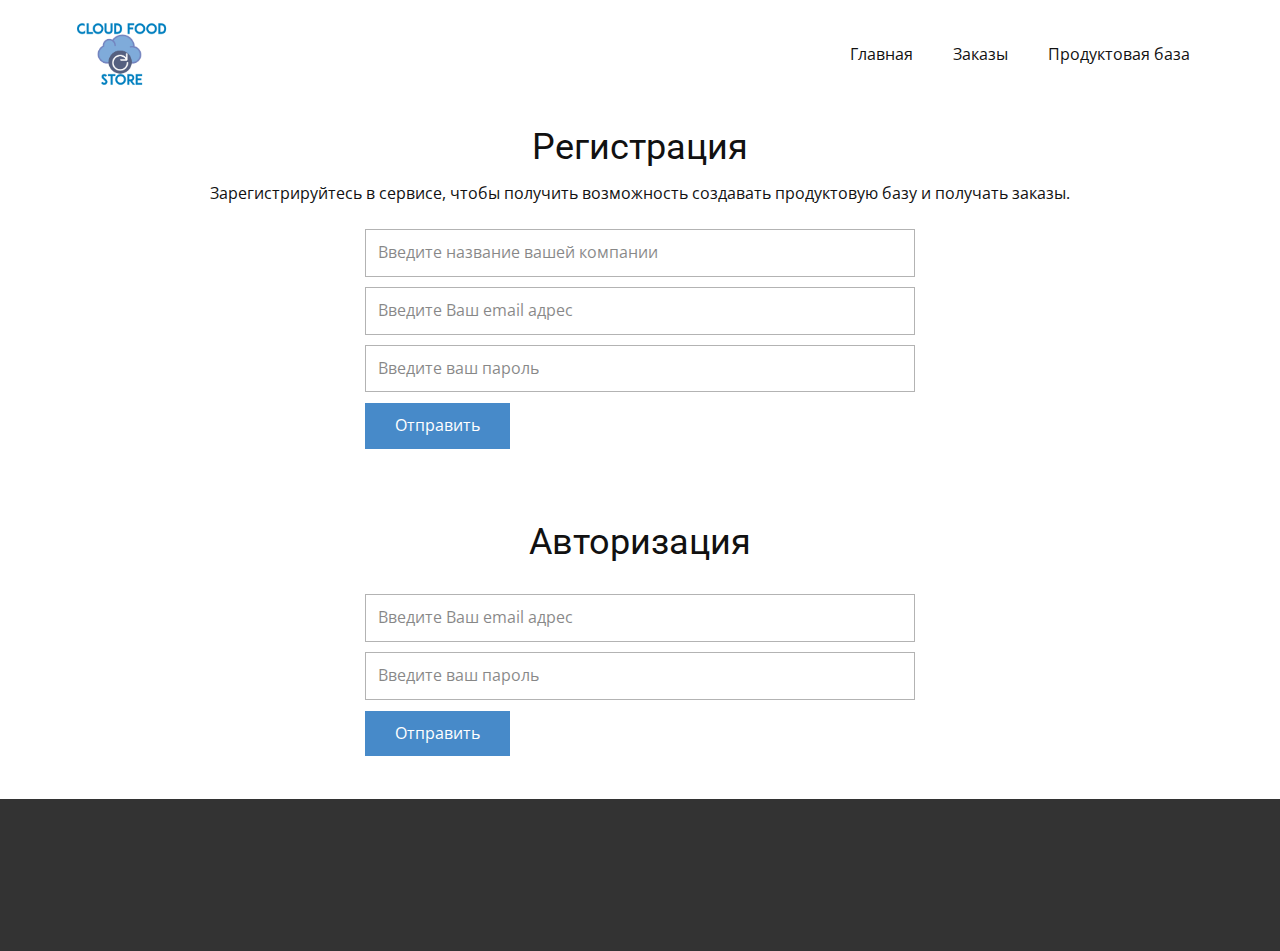
<file: src/main/resources/static/site/register.html>
<!DOCTYPE html>
<html style="font-size: 16px;">
  <head>
    <meta name="viewport" content="width=device-width, initial-scale=1.0">
    <meta charset="utf-8">
    <meta name="keywords" content="Регистрация, Авторизация">
    <meta name="description" content="">
    <meta name="page_type" content="np-template-header-footer-from-plugin">
    <title>регистрация</title>
    <link rel="stylesheet" href="../nicepage.css" media="screen">
<link rel="stylesheet" href="../register.css" media="screen">
    <script class="u-script" type="text/javascript" src="jquery.js" defer=""></script>
    <script class="u-script" type="text/javascript" src="nicepage.js" defer=""></script>
    <meta name="generator" content="Nicepage 4.2.6, nicepage.com">
    <link id="u-theme-google-font" rel="stylesheet" href="https://fonts.googleapis.com/css?family=Roboto:100,100i,300,300i,400,400i,500,500i,700,700i,900,900i|Open+Sans:300,300i,400,400i,600,600i,700,700i,800,800i">
    
    
    <script type="application/ld+json">{
		"@context": "http://schema.org",
		"@type": "Organization",
		"name": "",
		"logo": "images/logo.png"
}</script>
    <meta name="theme-color" content="#478ac9">
    <meta property="og:title" content="регистрация">
    <meta property="og:type" content="website">
  </head>
  <body class="u-body"><header class="u-clearfix u-header u-header" id="sec-428c"><div class="u-clearfix u-sheet u-sheet-1">
        <a href="https://nicepage.com" class="u-image u-logo u-image-1" data-image-width="300" data-image-height="187">
          <img src="../images/logo.png" class="u-logo-image u-logo-image-1">
        </a>
        <nav class="u-menu u-menu-dropdown u-offcanvas u-menu-1">
          <div class="menu-collapse" style="font-size: 1rem; letter-spacing: 0px;">
            <a class="u-button-style u-custom-left-right-menu-spacing u-custom-padding-bottom u-custom-top-bottom-menu-spacing u-nav-link u-text-active-palette-1-base u-text-hover-palette-2-base" href="#">
              <svg viewBox="0 0 24 24"><use xmlns:xlink="http://www.w3.org/1999/xlink" xlink:href="#menu-hamburger"></use></svg>
              <svg version="1.1" xmlns="http://www.w3.org/2000/svg" xmlns:xlink="http://www.w3.org/1999/xlink"><defs><symbol id="menu-hamburger" viewBox="0 0 16 16" style="width: 16px; height: 16px;"><rect y="1" width="16" height="2"></rect><rect y="7" width="16" height="2"></rect><rect y="13" width="16" height="2"></rect>
</symbol>
</defs></svg>
            </a>
          </div>
          <div class="u-custom-menu u-nav-container">
            <ul class="u-nav u-unstyled u-nav-1"><li class="u-nav-item"><a class="u-button-style u-nav-link u-text-active-palette-1-base u-text-hover-palette-2-base" href="/" style="padding: 10px 20px;">Главная</a>
</li><li class="u-nav-item"><a class="u-button-style u-nav-link u-text-active-palette-1-base u-text-hover-palette-2-base" href="/orders" style="padding: 10px 20px;">Заказы</a>
</li><li class="u-nav-item"><a class="u-button-style u-nav-link u-text-active-palette-1-base u-text-hover-palette-2-base" href="/products" style="padding: 10px 20px;">Продуктовая база</a>
</li></ul>
          </div>
          <div class="u-custom-menu u-nav-container-collapse">
            <div class="u-black u-container-style u-inner-container-layout u-opacity u-opacity-95 u-sidenav">
              <div class="u-inner-container-layout u-sidenav-overflow">
                <div class="u-menu-close"></div>
                <ul class="u-align-center u-nav u-popupmenu-items u-unstyled u-nav-2"><li class="u-nav-item"><a class="u-button-style u-nav-link" href="/" style="padding: 10px 20px;">Главная</a>
</li><li class="u-nav-item"><a class="u-button-style u-nav-link" href="/orders" style="padding: 10px 20px;">Заказы</a>
</li><li class="u-nav-item"><a class="u-button-style u-nav-link" href="/products" style="padding: 10px 20px;">Продуктовая база</a>
</li></ul>
              </div>
            </div>
            <div class="u-black u-menu-overlay u-opacity u-opacity-70"></div>
          </div>
        </nav>
      </div></header>
    <section class="u-clearfix u-section-1" id="sec-5f00">
      <div class="u-clearfix u-sheet u-valign-middle u-sheet-1">
        <h2 class="u-text u-text-default u-text-1">Регистрация</h2>
        <p class="u-text u-text-default u-text-2">Зарегистрируйтесь в сервисе, чтобы получить возможность создавать продуктовую базу и получать заказы.</p>
        <div class="u-form u-form-1">
          <form action="#" method="POST" class="u-clearfix u-form-spacing-10 u-form-vertical u-inner-form" source="custom" name="form" style="padding: 10px;">
            <input type="hidden" id="siteId1" name="siteId" value="311417551">
            <input type="hidden" id="pageId2" name="pageId" value="135315050">
            <div class="u-form-group u-form-group-2">
                <label for="text-44ba" class="u-form-control-hidden u-label"></label>
                <input type="text" placeholder="Введите название вашей компании" id="text-44ba4" name="companyName" class="u-border-1 u-border-grey-30 u-input u-input-rectangle u-white">
            </div>
            <div class="u-form-email u-form-group">
              <label for="email-49bf" class="u-form-control-hidden u-label"></label>
              <input type="email" placeholder="Введите Ваш email адрес" id="email-49bf4" name="email" class="u-border-1 u-border-grey-30 u-input u-input-rectangle u-white" required="">
            </div>
            <div class="u-form-group u-form-group-2">
              <label for="text-44ba" class="u-form-control-hidden u-label"></label>
              <input type="text" placeholder="Введите ваш пароль" id="text-44ba3" name="password" class="u-border-1 u-border-grey-30 u-input u-input-rectangle u-white">
            </div>
            <div class="u-align-left u-form-group u-form-submit">
              <a href="#" class="u-btn u-btn-submit u-button-style">Отправить</a>
              <input onclick="window.location.href = 'http://localhost:9191/reg?email='.concat(email.value, '&password=', password.value, '&name=', companyName.value);" type="submit" value="submit" class="u-form-control-hidden">
            </div>
          </form>
        </div>
        <h2 class="u-text u-text-default u-text-3">Авторизация</h2>
        <div class="u-form u-form-2">
          <form action="#" method="POST" class="u-clearfix u-form-spacing-10 u-form-vertical u-inner-form" source="custom" name="form" style="padding: 10px;">
            <input type="hidden" id="siteId" name="siteId" value="311417551">
            <input type="hidden" id="pageId" name="pageId" value="135315050">
            <div class="u-form-email u-form-group">
              <label for="email-49bf" class="u-form-control-hidden u-label"></label>
              <input type="text" placeholder="Введите Ваш email адрес" id="email-49bf" name="email" class="u-border-1 u-border-grey-30 u-input u-input-rectangle u-white" required="">
            </div>
            <div class="u-form-group u-form-group-5">
              <label for="text-44ba" class="u-form-control-hidden u-label"></label>
              <input type="text" placeholder="Введите ваш пароль" id="text-44ba" name="password" class="u-border-1 u-border-grey-30 u-input u-input-rectangle u-white">
            </div>
            <div class="u-align-left u-form-group u-form-submit">
              <a href="#" class="u-btn u-btn-submit u-button-style">Отправить</a>
              <input onclick="window.location.href = 'http://localhost:9191/auth?email='.concat(email.value, '&password=', password.value);" type="submit" value="submit" class="u-form-control-hidden">
            </div>
          </form>
        </div>
      </div>
    </section>
    
    
    <footer class="u-align-center u-clearfix u-footer u-grey-80 u-footer" id="sec-bed1"><div class="u-align-left u-clearfix u-sheet u-sheet-1"></div></footer>
    <section class="u-backlink u-clearfix u-grey-80">
    </section>
  </body>
</html>
</file>
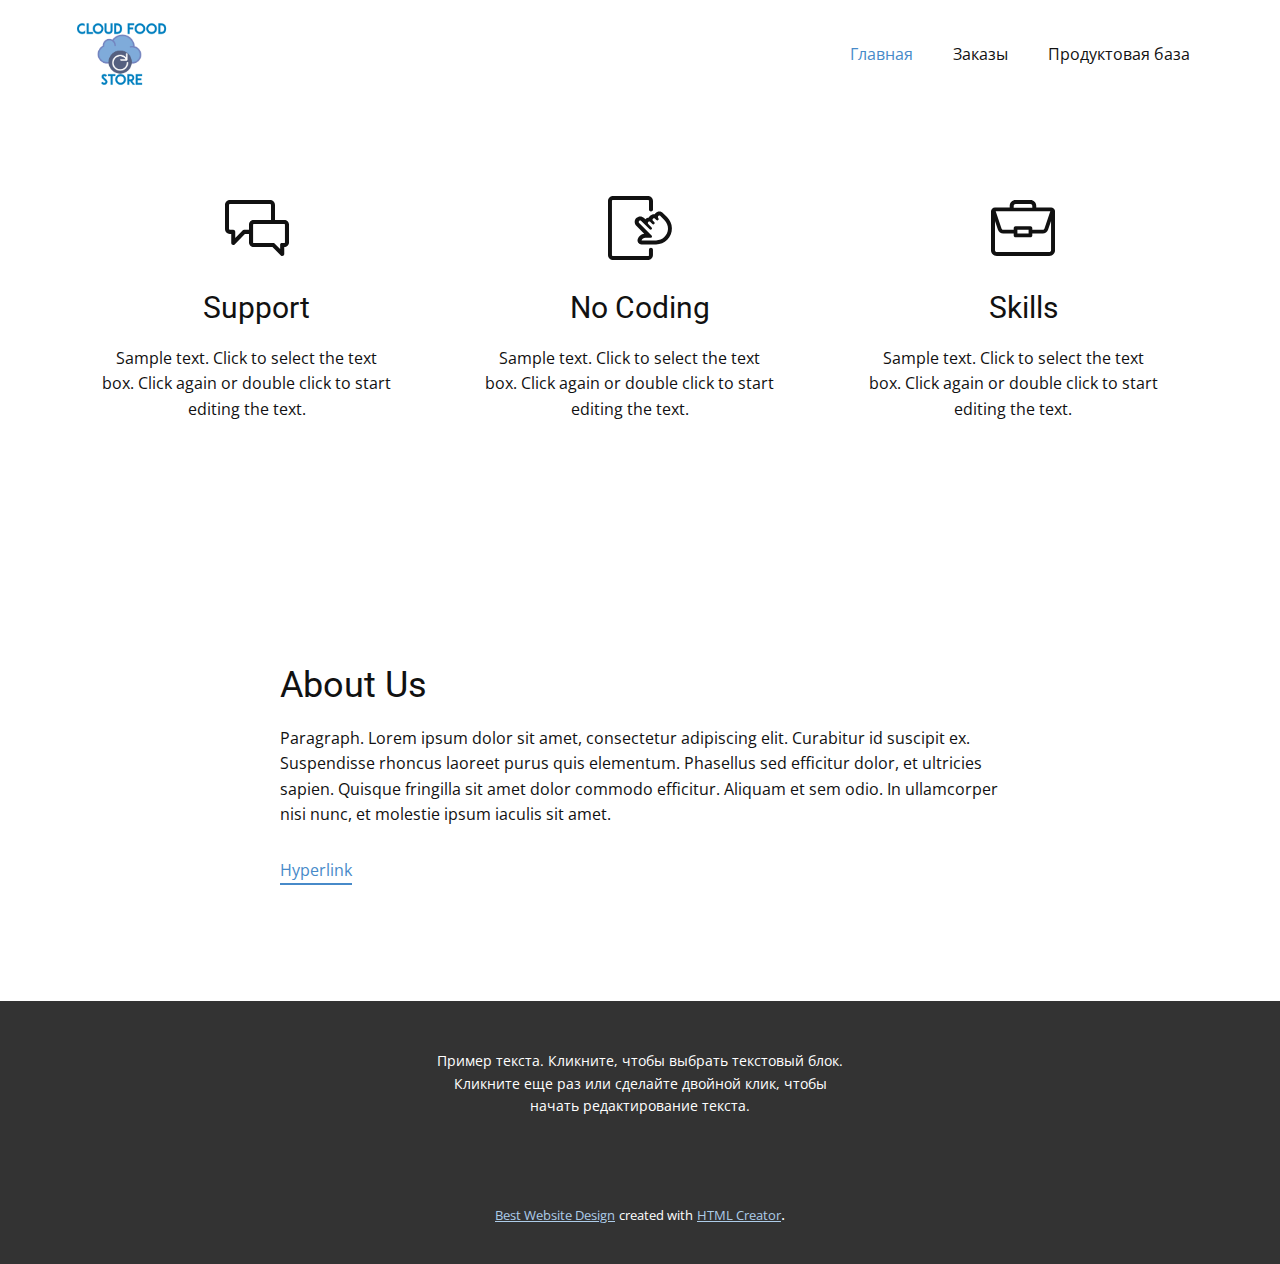
<file: src/main/resources/static/site/Главная.html>
<!DOCTYPE html>
<html style="font-size: 16px;">
  <head>
    <meta name="viewport" content="width=device-width, initial-scale=1.0">
    <meta charset="utf-8">
    <meta name="keywords" content="About Us">
    <meta name="description" content="">
    <meta name="page_type" content="np-template-header-footer-from-plugin">
    <title>Главная</title>
    <link rel="stylesheet" href="nicepage.css" media="screen">
<link rel="stylesheet" href="Главная.css" media="screen">
    <script class="u-script" type="text/javascript" src="jquery.js" defer=""></script>
    <script class="u-script" type="text/javascript" src="nicepage.js" defer=""></script>
    <meta name="generator" content="Nicepage 4.2.6, nicepage.com">
    <link id="u-theme-google-font" rel="stylesheet" href="https://fonts.googleapis.com/css?family=Roboto:100,100i,300,300i,400,400i,500,500i,700,700i,900,900i|Open+Sans:300,300i,400,400i,600,600i,700,700i,800,800i">
    
    
    
    <script type="application/ld+json">{
		"@context": "http://schema.org",
		"@type": "Organization",
		"name": "",
		"logo": "images/logo.png"
}</script>
    <meta name="theme-color" content="#478ac9">
    <meta property="og:title" content="Главная">
    <meta property="og:type" content="website">
  </head>
  <body class="u-body"><header class="u-clearfix u-header u-header" id="sec-428c"><div class="u-clearfix u-sheet u-sheet-1">
        <a href="https://nicepage.com" class="u-image u-logo u-image-1" data-image-width="300" data-image-height="187">
          <img src="images/logo.png" class="u-logo-image u-logo-image-1">
        </a>
        <nav class="u-menu u-menu-dropdown u-offcanvas u-menu-1">
          <div class="menu-collapse" style="font-size: 1rem; letter-spacing: 0px;">
            <a class="u-button-style u-custom-left-right-menu-spacing u-custom-padding-bottom u-custom-top-bottom-menu-spacing u-nav-link u-text-active-palette-1-base u-text-hover-palette-2-base" href="#">
              <svg viewBox="0 0 24 24"><use xmlns:xlink="http://www.w3.org/1999/xlink" xlink:href="#menu-hamburger"></use></svg>
              <svg version="1.1" xmlns="http://www.w3.org/2000/svg" xmlns:xlink="http://www.w3.org/1999/xlink"><defs><symbol id="menu-hamburger" viewBox="0 0 16 16" style="width: 16px; height: 16px;"><rect y="1" width="16" height="2"></rect><rect y="7" width="16" height="2"></rect><rect y="13" width="16" height="2"></rect>
</symbol>
</defs></svg>
            </a>
          </div>
          <div class="u-custom-menu u-nav-container">
            <ul class="u-nav u-unstyled u-nav-1"><li class="u-nav-item"><a class="u-button-style u-nav-link u-text-active-palette-1-base u-text-hover-palette-2-base" href="Главная.html" style="padding: 10px 20px;">Главная</a>
</li><li class="u-nav-item"><a class="u-button-style u-nav-link u-text-active-palette-1-base u-text-hover-palette-2-base" href="Заказы.html" style="padding: 10px 20px;">Заказы</a>
</li><li class="u-nav-item"><a class="u-button-style u-nav-link u-text-active-palette-1-base u-text-hover-palette-2-base" href="Продуктовая-база.html" style="padding: 10px 20px;">Продуктовая база</a>
</li></ul>
          </div>
          <div class="u-custom-menu u-nav-container-collapse">
            <div class="u-black u-container-style u-inner-container-layout u-opacity u-opacity-95 u-sidenav">
              <div class="u-inner-container-layout u-sidenav-overflow">
                <div class="u-menu-close"></div>
                <ul class="u-align-center u-nav u-popupmenu-items u-unstyled u-nav-2"><li class="u-nav-item"><a class="u-button-style u-nav-link" href="Главная.html" style="padding: 10px 20px;">Главная</a>
</li><li class="u-nav-item"><a class="u-button-style u-nav-link" href="Заказы.html" style="padding: 10px 20px;">Заказы</a>
</li><li class="u-nav-item"><a class="u-button-style u-nav-link" href="Продуктовая-база.html" style="padding: 10px 20px;">Продуктовая база</a>
</li></ul>
              </div>
            </div>
            <div class="u-black u-menu-overlay u-opacity u-opacity-70"></div>
          </div>
        </nav>
      </div></header>
    <section class="u-align-center u-clearfix u-section-1" id="sec-25ea">
      <div class="u-clearfix u-sheet u-valign-middle u-sheet-1">
        <div class="u-expanded-width u-list u-list-1">
          <div class="u-repeater u-repeater-1">
            <div class="u-align-center u-container-style u-list-item u-repeater-item">
              <div class="u-container-layout u-similar-container u-valign-top u-container-layout-1"><span class="u-icon u-icon-circle u-icon-1"><svg class="u-svg-link" preserveAspectRatio="xMidYMin slice" viewBox="0 0 128 128" style=""><use xmlns:xlink="http://www.w3.org/1999/xlink" xlink:href="#svg-8998"></use></svg><svg xmlns="http://www.w3.org/2000/svg" xmlns:xlink="http://www.w3.org/1999/xlink" version="1.1" xml:space="preserve" class="u-svg-content" viewBox="0 0 128 128" id="svg-8998"><path d="m118.6 47.8h-61.2c-5.2 0-9.4 4.2-9.4 9.3v35.7c0 5.1 4.2 9.3 9.4 9.3h37.5l16.8 16.8c2.5 2.5 6.8 0.7 6.8-2.8v-10-3.9h0.1c5.2 0 9.4-4.2 9.4-9.3v-35.8c0-5.1-4.2-9.3-9.4-9.3zm1.2 45c0 0.7-0.5 1.2-1.2 1.2h-5.2c-1.6 0-2.9 1.2-3.1 2.8v9.2l-11.2-11.2c-0.5-0.5-1.3-0.8-2-0.8h-39.7c-0.7 0-1.2-0.5-1.2-1.2v-35.7c0-0.7 0.5-1.2 1.2-1.2h61.3c0.7 0 1.2 0.5 1.2 1.2v35.7z"></path><path d="m38.1 67.7c-1 0-2 0.4-2.7 1-0.1 0-0.1 0.1-0.2 0.2l-14.7 15.1v-12.5c-0.2-2.1-1.9-3.8-4-3.8h-6.9c-0.9 0-1.6-0.7-1.6-1.6v-48.3c0-0.9 0.7-1.6 1.6-1.6h80.8c0.9 0 1.6 0.7 1.6 1.6v30.1h8v-30.1c0-5.4-4.3-9.8-9.6-9.8h-80.8c-5.3 0-9.6 4.4-9.6 9.8v48.3c0 5.4 4.3 9.8 9.6 9.8h2.9v8.1 10c0 3.6 4.4 5.3 6.9 2.8l6.8-7 13.6-13.9h8.2v-8.2h-9.9z"></path></svg></span>
                <h3 class="u-text u-text-1">Support</h3>
                <p class="u-text u-text-2">Sample text. Click to select the text box. Click again or double click to start editing the text.</p>
              </div>
            </div>
            <div class="u-align-center u-container-style u-list-item u-repeater-item">
              <div class="u-container-layout u-similar-container u-valign-top u-container-layout-2"><span class="u-icon u-icon-circle u-icon-2"><svg class="u-svg-link" preserveAspectRatio="xMidYMin slice" viewBox="0 0 128 128" style=""><use xmlns:xlink="http://www.w3.org/1999/xlink" xlink:href="#svg-79f6"></use></svg><svg xmlns="http://www.w3.org/2000/svg" xmlns:xlink="http://www.w3.org/1999/xlink" version="1.1" xml:space="preserve" class="u-svg-content" viewBox="0 0 128 128" id="svg-79f6"><path d="m102.7 39.2c0.8 0 1.5 0.3 2.1 0.9l7.8 7.8c4.8 4.8 7.7 11.5 7.4 18.3-0.6 12.6-11 22.6-23.7 22.6h-29c-0.1 0-0.1-0.1-0.1-0.2 1.1-3 4.1-5.2 7.5-5.2h10.5c0.9 0 1.8-0.4 2.3-1.1 0.8-1.1 0.7-2.6-0.3-3.5l-24.9-24.8c-0.6-0.6-0.9-1.3-0.9-2.1s0.3-1.5 0.9-2.1 1.3-0.8 2.1-0.8 1.5 0.3 2.1 0.8l16.9 16.9c0.5 0.5 1.2 0.8 1.9 0.8s1.4-0.3 1.9-0.8 0.8-1.2 0.8-1.9-0.3-1.4-0.8-1.9l-6.7-6.7c-0.6-0.6-0.9-1.3-0.9-2.1s0.3-1.5 0.9-2.1 1.3-0.8 2.1-0.8 1.5 0.3 2.1 0.8l4 4c0.5 0.5 1.2 0.8 1.9 0.8s1.4-0.3 1.9-0.8 0.8-1.2 0.8-1.9-0.3-1.4-0.8-1.9l-2.7-2.7c-0.5-0.5-0.8-1.2-0.8-2s0.3-1.5 0.9-2.1 1.3-0.9 2.1-0.9 1.5 0.3 2.1 0.9l2.7 2.7c0.5 0.5 1.2 0.8 1.9 0.8s1.4-0.3 1.9-0.8 0.8-1.2 0.8-1.9-0.2-1.3-0.7-1.8c-0.8-0.9-1.2-2.1-0.8-3.3 0.5-1.3 1.6-1.9 2.8-1.9m0-8c-2.9 0-5.7 1.1-7.8 3.2-0.7 0.7-1.2 1.4-1.7 2.1 0 0-0.1 0.1-0.1 0-0.4 0-0.8-0.1-1.1-0.1-2.9 0-5.7 1.1-7.8 3.2-1 1-1.8 2.2-2.3 3.4 0 0 0 0.1-0.1 0.1-2.6 0.2-5.1 1.3-6.9 3.2l-0.2 0.2-2.5-2.5c-2-2-4.9-3.2-7.8-3.2s-5.7 1.1-7.8 3.2-3.2 4.9-3.2 7.8c0 3 1.2 5.7 3.2 7.8l15.8 15.8c0.1 0.1 0 0.2-0.1 0.2-5.8 0.8-10.8 4.8-12.8 10.5-1.9 5.2 2 10.7 7.5 10.7h29.1c8.5 0 16.4-3.3 22.4-9.3 6.1-6.1 9.4-14.3 9.3-23-0.1-8.4-3.8-16.4-9.8-22.4l-7.8-7.8c-1.8-2-4.6-3.1-7.5-3.1z"></path><path d="m82.1 118c0 1.1-0.9 2-2 2h-70.2c-1.1 0-2-0.9-2-2v-108c0-1.1 0.9-2 2-2h70.1c1.1 0 2 0.9 2 2v16.9c0 2.2 1.8 4 4 4s4-1.8 4-4v-16.9c0-5.5-4.5-10-9.9-10h-70.2c-5.4 0-9.9 4.5-9.9 10v108c0 5.5 4.5 10 9.9 10h70.1c5.5 0 9.9-4.5 9.9-10v-10.6c0-2.2-1.8-4-4-4s-4 1.8-4 4v10.6z"></path></svg></span>
                <h3 class="u-text u-text-3">No Coding</h3>
                <p class="u-text u-text-4">Sample text. Click to select the text box. Click again or double click to start editing the text.</p>
              </div>
            </div>
            <div class="u-align-center u-container-style u-list-item u-repeater-item">
              <div class="u-container-layout u-similar-container u-valign-top u-container-layout-3"><span class="u-icon u-icon-circle u-icon-3"><svg class="u-svg-link" preserveAspectRatio="xMidYMin slice" viewBox="0 0 128 128" style=""><use xmlns:xlink="http://www.w3.org/1999/xlink" xlink:href="#svg-b0e6"></use></svg><svg xmlns="http://www.w3.org/2000/svg" xmlns:xlink="http://www.w3.org/1999/xlink" version="1.1" xml:space="preserve" class="u-svg-content" viewBox="0 0 128 128" id="svg-b0e6"><path d="m78.9 15.9c2.1 0 3.7 1.7 3.7 3.7v3.7h-37.2v-3.7c0-2 1.7-3.7 3.7-3.7h29.8m39.7 14.8-11.6 34.5c-0.5 1.5-1.9 2.5-3.5 2.5h-20.9v-3.7c0-2-1.7-3.7-3.7-3.7h-29.8c-2.1 0-3.7 1.7-3.7 3.7v3.7h-20.9c-1.6 0-3-1-3.5-2.5l-11.6-34.5h109.2m1.5 19.1v58.6c0 2-1.7 3.7-3.7 3.7h-104.7c-2.1 0-3.7-1.7-3.7-3.7v-58.6l5.9 17.7c1.5 4.5 5.8 7.6 10.6 7.6h20.9v3.7c0 2 1.7 3.7 3.7 3.7h29.8c2.1 0 3.7-1.7 3.7-3.7v-3.7h20.9c4.8 0 9.1-3 10.6-7.6l6-17.7m-44.9 17.9v7.4h-22.4v-7.4h22.4m15.3-44.9v-3.2c0-6.4-5.2-11.6-11.6-11.6h-29.8c-6.4 0-11.7 5.2-11.7 11.6v3.2h-29.5c-4.4 0-7.9 3.5-7.9 7.9v77.7c0 6.4 5.2 11.6 11.7 11.6h104.7c6.4 0 11.7-5.2 11.7-11.6v-77.7c0-4.4-3.6-7.9-7.9-7.9h-29.7z"></path></svg></span>
                <h3 class="u-text u-text-5">Skills</h3>
                <p class="u-text u-text-6">Sample text. Click to select the text box. Click again or double click to start editing the text.</p>
              </div>
            </div>
          </div>
        </div>
      </div>
    </section>
    <section class="u-align-center u-clearfix u-section-2" id="sec-0d47">
      <div class="u-clearfix u-sheet u-valign-middle u-sheet-1">
        <div class="u-container-style u-group u-group-1">
          <div class="u-container-layout u-valign-middle u-container-layout-1">
            <h2 class="u-text u-text-default u-text-1">About Us</h2>
            <p class="u-text u-text-2">Paragraph. Lorem ipsum dolor sit amet, consectetur adipiscing elit. Curabitur id suscipit ex. Suspendisse rhoncus laoreet purus quis elementum. Phasellus sed efficitur dolor, et ultricies sapien. Quisque fringilla sit amet dolor commodo efficitur. Aliquam et sem odio. In ullamcorper nisi nunc, et molestie ipsum iaculis sit amet.</p>
            <a href="" class="u-active-none u-border-2 u-border-palette-1-base u-btn u-btn-rectangle u-button-style u-hover-none u-none u-btn-1">Hyperlink</a>
          </div>
        </div>
      </div>
    </section>
    
    
    <footer class="u-align-center u-clearfix u-footer u-grey-80 u-footer" id="sec-bed1"><div class="u-clearfix u-sheet u-sheet-1">
        <p class="u-small-text u-text u-text-variant u-text-1">Пример текста. Кликните, чтобы выбрать текстовый блок. Кликните еще раз или сделайте двойной клик, чтобы начать редактирование текста.</p>
      </div></footer>
    <section class="u-backlink u-clearfix u-grey-80">
      <a class="u-link" href="https://nicepage.com/website-design" target="_blank">
        <span>Best Website Design</span>
      </a>
      <p class="u-text">
        <span>created with</span>
      </p>
      <a class="u-link" href="https://nicepage.com/html-website-builder" target="_blank">
        <span>HTML Creator</span>
      </a>. 
    </section>
  </body>
</html>
</file>
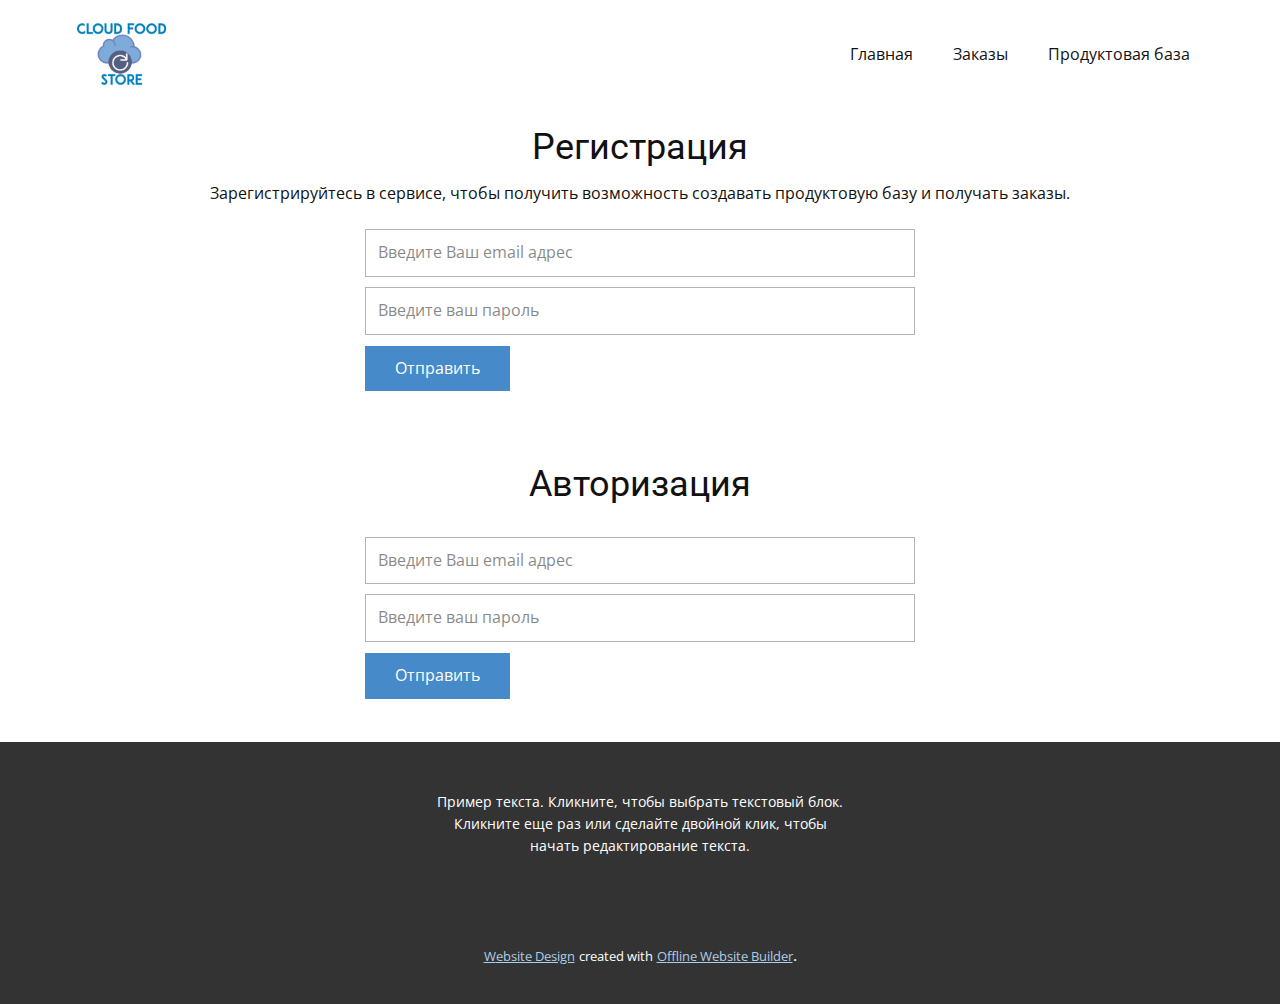
<file: src/main/resources/static/site/регистрация.html>
<!DOCTYPE html>
<html style="font-size: 16px;">
  <head>
    <meta name="viewport" content="width=device-width, initial-scale=1.0">
    <meta charset="utf-8">
    <meta name="keywords" content="Регистрация, Авторизация">
    <meta name="description" content="">
    <meta name="page_type" content="np-template-header-footer-from-plugin">
    <title>регистрация</title>
    <link rel="stylesheet" href="nicepage.css" media="screen">
<link rel="stylesheet" href="регистрация.css" media="screen">
    <script class="u-script" type="text/javascript" src="jquery.js" defer=""></script>
    <script class="u-script" type="text/javascript" src="nicepage.js" defer=""></script>
    <meta name="generator" content="Nicepage 4.2.6, nicepage.com">
    <link id="u-theme-google-font" rel="stylesheet" href="https://fonts.googleapis.com/css?family=Roboto:100,100i,300,300i,400,400i,500,500i,700,700i,900,900i|Open+Sans:300,300i,400,400i,600,600i,700,700i,800,800i">
    
    
    <script type="application/ld+json">{
		"@context": "http://schema.org",
		"@type": "Organization",
		"name": "",
		"logo": "images/logo.png"
}</script>
    <meta name="theme-color" content="#478ac9">
    <meta property="og:title" content="регистрация">
    <meta property="og:type" content="website">
  </head>
  <body class="u-body"><header class="u-clearfix u-header u-header" id="sec-428c"><div class="u-clearfix u-sheet u-sheet-1">
        <a href="https://nicepage.com" class="u-image u-logo u-image-1" data-image-width="300" data-image-height="187">
          <img src="images/logo.png" class="u-logo-image u-logo-image-1">
        </a>
        <nav class="u-menu u-menu-dropdown u-offcanvas u-menu-1">
          <div class="menu-collapse" style="font-size: 1rem; letter-spacing: 0px;">
            <a class="u-button-style u-custom-left-right-menu-spacing u-custom-padding-bottom u-custom-top-bottom-menu-spacing u-nav-link u-text-active-palette-1-base u-text-hover-palette-2-base" href="#">
              <svg viewBox="0 0 24 24"><use xmlns:xlink="http://www.w3.org/1999/xlink" xlink:href="#menu-hamburger"></use></svg>
              <svg version="1.1" xmlns="http://www.w3.org/2000/svg" xmlns:xlink="http://www.w3.org/1999/xlink"><defs><symbol id="menu-hamburger" viewBox="0 0 16 16" style="width: 16px; height: 16px;"><rect y="1" width="16" height="2"></rect><rect y="7" width="16" height="2"></rect><rect y="13" width="16" height="2"></rect>
</symbol>
</defs></svg>
            </a>
          </div>
          <div class="u-custom-menu u-nav-container">
            <ul class="u-nav u-unstyled u-nav-1"><li class="u-nav-item"><a class="u-button-style u-nav-link u-text-active-palette-1-base u-text-hover-palette-2-base" href="Главная.html" style="padding: 10px 20px;">Главная</a>
</li><li class="u-nav-item"><a class="u-button-style u-nav-link u-text-active-palette-1-base u-text-hover-palette-2-base" href="Заказы.html" style="padding: 10px 20px;">Заказы</a>
</li><li class="u-nav-item"><a class="u-button-style u-nav-link u-text-active-palette-1-base u-text-hover-palette-2-base" href="Продуктовая-база.html" style="padding: 10px 20px;">Продуктовая база</a>
</li></ul>
          </div>
          <div class="u-custom-menu u-nav-container-collapse">
            <div class="u-black u-container-style u-inner-container-layout u-opacity u-opacity-95 u-sidenav">
              <div class="u-inner-container-layout u-sidenav-overflow">
                <div class="u-menu-close"></div>
                <ul class="u-align-center u-nav u-popupmenu-items u-unstyled u-nav-2"><li class="u-nav-item"><a class="u-button-style u-nav-link" href="Главная.html" style="padding: 10px 20px;">Главная</a>
</li><li class="u-nav-item"><a class="u-button-style u-nav-link" href="Заказы.html" style="padding: 10px 20px;">Заказы</a>
</li><li class="u-nav-item"><a class="u-button-style u-nav-link" href="Продуктовая-база.html" style="padding: 10px 20px;">Продуктовая база</a>
</li></ul>
              </div>
            </div>
            <div class="u-black u-menu-overlay u-opacity u-opacity-70"></div>
          </div>
        </nav>
      </div></header>
    <section class="u-clearfix u-section-1" id="sec-5f00">
      <div class="u-clearfix u-sheet u-valign-middle u-sheet-1">
        <h2 class="u-text u-text-default u-text-1">Регистрация</h2>
        <p class="u-text u-text-default u-text-2">Зарегистрируйтесь в сервисе, чтобы получить возможность создавать продуктовую базу и получать заказы.</p>
        <div class="u-form u-form-1">
          <form action="#" method="POST" class="u-clearfix u-form-spacing-10 u-form-vertical u-inner-form" source="custom" name="form" style="padding: 10px;">
            <input type="hidden" id="siteId" name="siteId" value="311417551">
            <input type="hidden" id="pageId" name="pageId" value="135315050">
            <div class="u-form-email u-form-group">
              <label for="email-49bf" class="u-form-control-hidden u-label"></label>
              <input type="email" placeholder="Введите Ваш email адрес" id="email-49bf" name="email" class="u-border-1 u-border-grey-30 u-input u-input-rectangle u-white" required="">
            </div>
            <div class="u-form-group u-form-group-2">
              <label for="text-44ba" class="u-form-control-hidden u-label"></label>
              <input type="text" placeholder="Введите ваш пароль" id="text-44ba" name="text" class="u-border-1 u-border-grey-30 u-input u-input-rectangle u-white">
            </div>
            <div class="u-align-left u-form-group u-form-submit">
              <a href="#" class="u-btn u-btn-submit u-button-style">Отправить</a>
              <input type="submit" value="submit" class="u-form-control-hidden">
            </div>
            <div class="u-form-send-message u-form-send-success"> Спасибо! Ваше сообщение отправлено. </div>
            <div class="u-form-send-error u-form-send-message"> Отправка не удалась. Пожалуйста, исправьте ошибки и попробуйте еще раз. </div>
            <input type="hidden" value="" name="recaptchaResponse">
          </form>
        </div>
        <h2 class="u-text u-text-default u-text-3">Авторизация</h2>
        <div class="u-form u-form-2">
          <form action="#" method="POST" class="u-clearfix u-form-spacing-10 u-form-vertical u-inner-form" source="custom" name="form" style="padding: 10px;">
            <input type="hidden" id="siteId" name="siteId" value="311417551">
            <input type="hidden" id="pageId" name="pageId" value="135315050">
            <div class="u-form-email u-form-group">
              <label for="email-49bf" class="u-form-control-hidden u-label"></label>
              <input type="email" placeholder="Введите Ваш email адрес" id="email-49bf" name="email" class="u-border-1 u-border-grey-30 u-input u-input-rectangle u-white" required="">
            </div>
            <div class="u-form-group u-form-group-5">
              <label for="text-44ba" class="u-form-control-hidden u-label"></label>
              <input type="text" placeholder="Введите ваш пароль" id="text-44ba" name="text" class="u-border-1 u-border-grey-30 u-input u-input-rectangle u-white">
            </div>
            <div class="u-align-left u-form-group u-form-submit">
              <a href="#" class="u-btn u-btn-submit u-button-style">Отправить</a>
              <input type="submit" value="submit" class="u-form-control-hidden">
            </div>
            <div class="u-form-send-message u-form-send-success"> Спасибо! Ваше сообщение отправлено. </div>
            <div class="u-form-send-error u-form-send-message"> Отправка не удалась. Пожалуйста, исправьте ошибки и попробуйте еще раз. </div>
            <input type="hidden" value="" name="recaptchaResponse">
          </form>
        </div>
      </div>
    </section>
    
    
    <footer class="u-align-center u-clearfix u-footer u-grey-80 u-footer" id="sec-bed1"><div class="u-clearfix u-sheet u-sheet-1">
        <p class="u-small-text u-text u-text-variant u-text-1">Пример текста. Кликните, чтобы выбрать текстовый блок. Кликните еще раз или сделайте двойной клик, чтобы начать редактирование текста.</p>
      </div></footer>
    <section class="u-backlink u-clearfix u-grey-80">
      <a class="u-link" href="https://nicepage.com/website-design" target="_blank">
        <span>Website Design</span>
      </a>
      <p class="u-text">
        <span>created with</span>
      </p>
      <a class="u-link" href="" target="_blank">
        <span>Offline Website Builder</span>
      </a>. 
    </section>
  </body>
</html>
</file>
